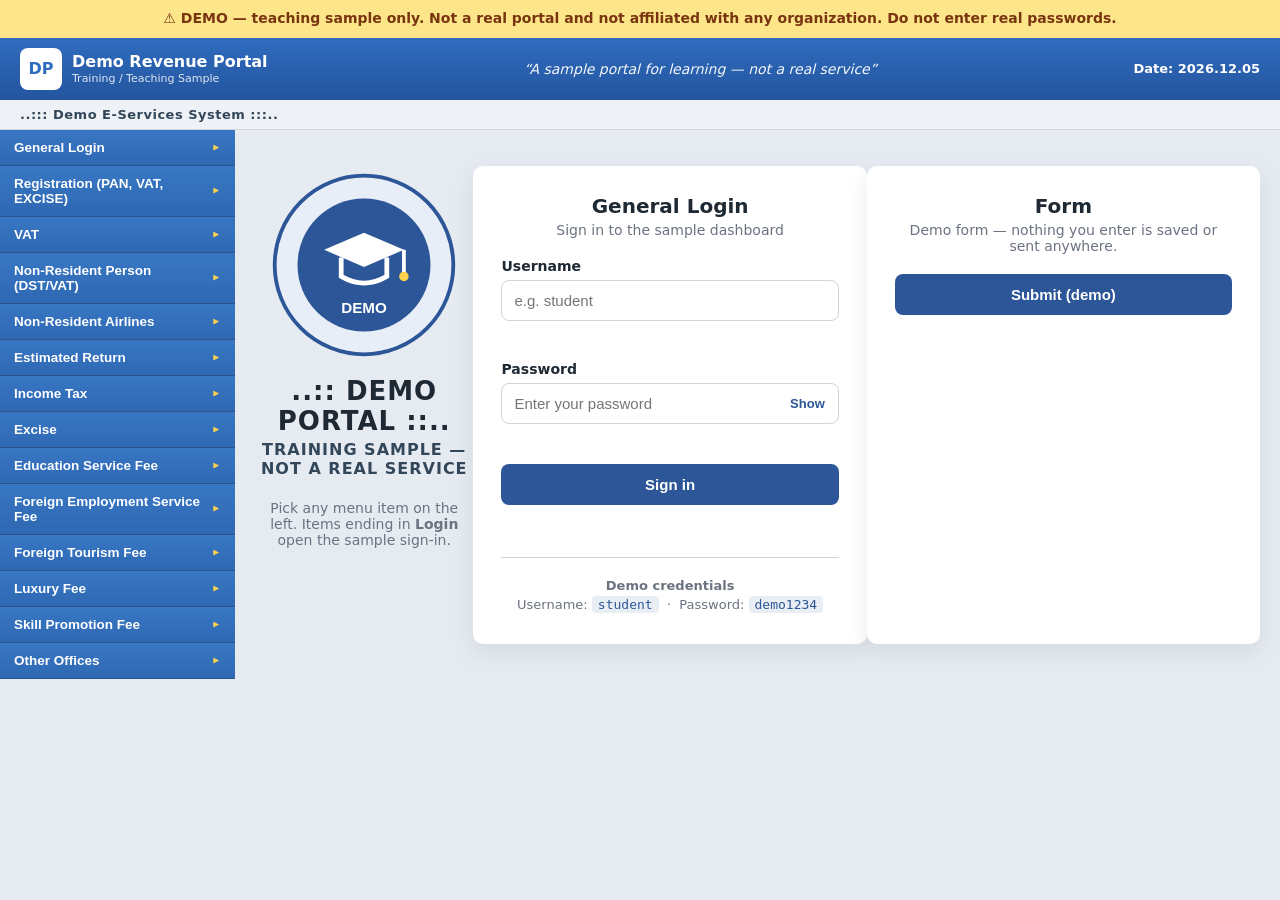
<file: index.html>
<!DOCTYPE html>
<html lang="en">
<head>
  <meta charset="UTF-8" />
  <meta name="viewport" content="width=device-width, initial-scale=1.0" />
  <title>Demo Portal — Teaching Sample</title>
  <meta name="description" content="An educational demo of an e-services portal layout for teaching students. Not affiliated with any real organization." />
  <meta name="theme-color" content="#2f6cbf" />
  <link rel="icon" href="data:image/svg+xml,%3Csvg xmlns='http://www.w3.org/2000/svg' viewBox='0 0 32 32'%3E%3Crect width='32' height='32' rx='6' fill='%232f6cbf'/%3E%3Ctext x='16' y='22' font-size='15' text-anchor='middle' fill='white' font-family='sans-serif' font-weight='bold'%3EDP%3C/text%3E%3C/svg%3E" />
  <link rel="stylesheet" href="css/styles.css" />
</head>
<body>
  <!-- DEMO BANNER: makes clear this is a teaching sample, not a real service -->
  <div class="demo-banner" role="note">
    ⚠️ DEMO — teaching sample only. Not a real portal and not affiliated with any organization. Do not enter real passwords.
  </div>

  <!-- ============ TOP HEADER (blue bar) ============ -->
  <header class="topbar">
    <button class="topbar__menu" id="menuToggle" aria-label="Toggle menu" aria-controls="sidebar" aria-expanded="false">☰</button>
    <div class="topbar__brand">
      <div class="brand-badge" aria-hidden="true">DP</div>
      <div class="brand-text">
        <strong>Demo Revenue Portal</strong>
        <span>Training / Teaching Sample</span>
      </div>
    </div>
    <div class="topbar__slogan">“A sample portal for learning — not a real service”</div>
    <div class="topbar__date" id="topDate">Date: —</div>
  </header>

  <!-- Sub header strip -->
  <div class="subbar">..::: Demo E-Services System :::..</div>

  <div class="layout">
    <!-- ============ SIDEBAR MENU ============ -->
    <nav class="sidebar" id="sidebar" aria-label="Main menu">
      <ul class="menu" id="menu"></ul>
    </nav>

    <!-- ============ MAIN CONTENT ============ -->
    <main class="content" id="content">
      <!-- Default landing view: neutral placeholder badge (replaces national emblem) -->
      <section class="welcome" id="welcomeView">
        <svg class="badge" viewBox="0 0 200 200" role="img" aria-label="Demo Portal badge">
          <circle cx="100" cy="100" r="94" fill="#e8eef7" stroke="#2c5697" stroke-width="4"/>
          <circle cx="100" cy="100" r="70" fill="#2c5697"/>
          <path d="M100 66 L142 84 L100 102 L58 84 Z" fill="#ffffff"/>
          <path d="M76 92 L76 112 Q100 126 124 112 L124 92" fill="none" stroke="#ffffff" stroke-width="5"/>
          <line x1="142" y1="84" x2="142" y2="110" stroke="#ffffff" stroke-width="4"/>
          <circle cx="142" cy="112" r="5" fill="#ffd24d"/>
          <text x="100" y="150" text-anchor="middle" font-size="16" fill="#ffffff" font-family="sans-serif" font-weight="bold">DEMO</text>
        </svg>
        <h1 class="welcome__title">..:: DEMO PORTAL ::..</h1>
        <p class="welcome__subtitle">TRAINING SAMPLE — NOT A REAL SERVICE</p>
        <p class="welcome__hint">Pick any menu item on the left. Items ending in <strong>Login</strong> open the sample sign-in.</p>
      </section>

      <!-- Login view -->
      <section class="panel" id="loginView" hidden>
        <div class="card" aria-labelledby="login-title">
          <header class="card__head">
            <h2 id="login-title" class="card__title">General Login</h2>
            <p class="card__subtitle" id="loginContext">Sign in to the sample dashboard</p>
          </header>
          <form id="loginForm" class="form" novalidate>
            <div class="field">
              <label for="username" class="field__label">Username</label>
              <input type="text" id="username" name="username" class="field__input"
                     autocomplete="username" placeholder="e.g. student" aria-describedby="username-error" />
              <p class="field__error" id="username-error" role="alert"></p>
            </div>
            <div class="field">
              <label for="password" class="field__label">Password</label>
              <div class="field__password">
                <input type="password" id="password" name="password" class="field__input"
                       autocomplete="current-password" placeholder="Enter your password" aria-describedby="password-error" />
                <button type="button" class="field__toggle" id="togglePassword" aria-label="Show password">Show</button>
              </div>
              <p class="field__error" id="password-error" role="alert"></p>
            </div>
            <button type="submit" class="btn btn--primary" id="submitBtn">Sign in</button>
            <p class="form__status" id="formStatus" role="status"></p>
          </form>
          <footer class="card__foot">
            <p class="hint"><strong>Demo credentials</strong></p>
            <p class="hint">Username: <code>student</code> &nbsp;·&nbsp; Password: <code>demo1234</code></p>
          </footer>
        </div>
      </section>

      <!-- Dynamic form view (built by JavaScript for each menu item) -->
      <section class="panel" id="formView" hidden>
        <div class="card card--wide">
          <header class="card__head">
            <h2 class="card__title" id="formTitle">Form</h2>
            <p class="card__subtitle">Demo form — nothing you enter is saved or sent anywhere.</p>
          </header>
          <form id="dynForm" class="form" novalidate>
            <div id="formFields"></div>
            <button type="submit" class="btn btn--primary">Submit (demo)</button>
            <p class="form__status" id="dynStatus" role="status"></p>
          </form>
        </div>
      </section>
    </main>
  </div>

  <script src="js/app.js"></script>
</body>
</html>
</file>
<file: css/styles.css>
/* =============================================================
   Demo Portal — teaching stylesheet
   Colors matched to the reference portal screenshot:
   - blue top bar
   - bright-blue menu section headers
   - dark-navy submenus with small page icons
   Plain CSS, commented for students.
   ============================================================= */

:root {
  --bg: #e6ebf2;

  /* Blues sampled to match the reference screenshot */
  --top-blue: #2f6cbf;
  --top-blue-2: #24559e;
  --sec-blue: #3877c4;       /* menu section header */
  --sec-blue-2: #2f68b3;
  --sec-hover: #2a5ea6;
  --sub-navy: #103c78;       /* expanded submenu background */
  --sub-hover: #1b4f96;

  --subbar: #eef1f5;
  --card-bg: #ffffff;
  --text: #1f2933;
  --muted: #6b7280;
  --primary: #2c5697;
  --primary-dark: #24487f;
  --caret: #ffd24d;          /* yellow caret */
  --border: #d1d5db;
  --error: #dc2626;
  --success: #16a34a;
  --radius: 10px;
  --shadow: 0 8px 24px rgba(0, 0, 0, 0.08);
}

* { box-sizing: border-box; }

body {
  margin: 0;
  font-family: system-ui, -apple-system, "Segoe UI", Roboto, sans-serif;
  background: var(--bg);
  color: var(--text);
  min-height: 100vh;
}

/* ---- Demo warning banner ---- */
.demo-banner {
  background: #fde68a;
  color: #78350f;
  text-align: center;
  padding: 9px 16px;
  font-size: 14px;
  font-weight: 600;
  line-height: 1.4;
}

/* ---- Top blue header bar ---- */
.topbar {
  display: flex;
  align-items: center;
  gap: 16px;
  background: linear-gradient(180deg, var(--top-blue), var(--top-blue-2));
  color: #ffffff;
  padding: 10px 20px;
}
.topbar__menu {
  display: none;                 /* only shown on small screens */
  background: rgba(255, 255, 255, 0.15);
  color: #fff;
  border: none;
  border-radius: 6px;
  font-size: 18px;
  padding: 4px 10px;
  cursor: pointer;
}
.topbar__brand { display: flex; align-items: center; gap: 10px; }
.brand-badge {
  width: 42px; height: 42px;
  border-radius: 8px;
  background: #ffffff;
  color: var(--top-blue);
  font-weight: 800;
  font-size: 16px;
  display: flex; align-items: center; justify-content: center;
}
.brand-text { display: flex; flex-direction: column; line-height: 1.2; }
.brand-text strong { font-size: 16px; }
.brand-text span { font-size: 11px; opacity: 0.85; }

.topbar__slogan {
  flex: 1;
  text-align: center;
  font-style: italic;
  font-size: 14px;
  opacity: 0.95;
}
.topbar__date { font-size: 13px; font-weight: 700; white-space: nowrap; }

/* ---- Sub header strip ---- */
.subbar {
  background: var(--subbar);
  border-bottom: 1px solid var(--border);
  padding: 7px 20px;
  font-size: 13px;
  font-weight: 700;
  color: #33475b;
  letter-spacing: 0.5px;
}

/* ---- Layout: sidebar + content ---- */
.layout { display: flex; align-items: flex-start; }

/* ---- Sidebar ---- */
.sidebar { width: 235px; flex-shrink: 0; background: var(--sub-navy); }
.menu { list-style: none; margin: 0; padding: 0; }
.menu__item { border-bottom: 1px solid rgba(255, 255, 255, 0.12); }

/* Section header (bright blue bar) */
.menu__button {
  width: 100%;
  display: flex;
  align-items: center;
  justify-content: space-between;
  gap: 8px;
  background: linear-gradient(180deg, var(--sec-blue), var(--sec-blue-2));
  border: none;
  color: #ffffff;
  font-size: 13.5px;
  font-weight: 700;
  text-align: left;
  padding: 10px 14px;
  cursor: pointer;
}
.menu__button:hover { background: var(--sec-hover); }
.menu__button .caret { color: var(--caret); font-size: 10px; transition: transform 0.15s; }
.menu__button[aria-expanded="false"] .caret { transform: rotate(-90deg); }

/* Submenu (dark navy) */
.submenu { list-style: none; margin: 0; padding: 4px 0; background: var(--sub-navy); }
.submenu a {
  display: flex;
  align-items: flex-start;
  gap: 8px;
  color: #eaf0fb;
  text-decoration: none;
  font-size: 12.5px;
  font-weight: 600;
  padding: 7px 14px 7px 16px;
  line-height: 1.3;
}
.submenu a:hover { background: var(--sub-hover); color: #fff; }
/* small page icon before each sub-link */
.submenu a::before {
  content: "";
  flex-shrink: 0;
  margin-top: 1px;
  width: 12px; height: 14px;
  background: url("data:image/svg+xml,%3Csvg xmlns='http://www.w3.org/2000/svg' width='12' height='14'%3E%3Cpath d='M2 1h5l3 3v9H2z' fill='%23d7e2f4' stroke='%23ffffff' stroke-width='0.5'/%3E%3Cpath d='M7 1v3h3' fill='none' stroke='%23ffffff' stroke-width='0.5'/%3E%3C/svg%3E") no-repeat center;
}

/* ---- Main content ---- */
.content { flex: 1; padding: 28px 20px; display: flex; justify-content: center; min-height: 60vh; }

/* Welcome view */
.welcome { text-align: center; padding-top: 12px; max-width: 560px; }
.badge { width: 190px; height: 190px; }
.welcome__title { margin: 12px 0 4px; font-size: 26px; letter-spacing: 1px; color: #1f2933; }
.welcome__subtitle { margin: 0; font-size: 16px; font-weight: 700; color: #33475b; letter-spacing: 1px; }
.welcome__hint { margin-top: 22px; color: var(--muted); font-size: 14px; }

/* Panels */
.panel { width: 100%; display: flex; justify-content: center; padding-top: 8px; }

/* Card */
.card {
  background: var(--card-bg);
  width: 100%;
  max-width: 400px;
  border-radius: var(--radius);
  box-shadow: var(--shadow);
  padding: 28px;
}
.card__head { text-align: center; margin-bottom: 20px; }
.card__title { margin: 0 0 4px; font-size: 20px; }
.card__subtitle { margin: 0; color: var(--muted); font-size: 14px; }

/* Form fields */
.field { margin-bottom: 18px; }
.field__label { display: block; margin-bottom: 6px; font-size: 14px; font-weight: 600; }
.field__input {
  width: 100%;
  padding: 11px 12px;
  border: 1px solid var(--border);
  border-radius: 8px;
  font-size: 15px;
  background: var(--card-bg);
  color: var(--text);
  transition: border-color 0.15s, box-shadow 0.15s;
}
.field__input:focus { outline: none; border-color: var(--primary); box-shadow: 0 0 0 3px rgba(44, 86, 151, 0.15); }
.field__input.is-invalid { border-color: var(--error); }
.field__password { position: relative; }
.field__password .field__input { padding-right: 64px; }
.field__toggle {
  position: absolute; right: 8px; top: 50%; transform: translateY(-50%);
  border: none; background: transparent; color: var(--primary);
  font-size: 13px; font-weight: 600; cursor: pointer; padding: 4px 6px;
}
.field__error { margin: 6px 0 0; min-height: 16px; color: var(--error); font-size: 13px; }

/* Buttons */
.btn { width: 100%; padding: 12px; border: none; border-radius: 8px; font-size: 15px; font-weight: 600; cursor: pointer; transition: background 0.15s; }
.btn--primary { background: var(--primary); color: #fff; }
.btn--primary:hover { background: var(--primary-dark); }
.btn--primary:disabled { opacity: 0.6; cursor: not-allowed; }
.form__status { margin: 14px 0 0; text-align: center; font-size: 14px; min-height: 18px; }
.form__status.is-error { color: var(--error); }
.form__status.is-success { color: var(--success); }

/* Footer with demo credentials */
.card__foot { margin-top: 20px; padding-top: 16px; border-top: 1px solid var(--border); text-align: center; }
.hint { margin: 4px 0; font-size: 13px; color: var(--muted); }
code { background: rgba(44, 86, 151, 0.1); color: var(--primary); padding: 1px 6px; border-radius: 4px; font-family: ui-monospace, "SF Mono", Menlo, monospace; }

/* ---- Responsive ---- */
@media (max-width: 760px) {
  .topbar__menu { display: inline-block; }
  .topbar__slogan { display: none; }
  .layout { flex-direction: column; }
  .sidebar { width: 100%; display: none; }
  .sidebar.is-open { display: block; }
  .content { padding: 20px 16px; }
}

/* ---- Dynamic forms (built by JavaScript) ---- */
.card--wide { max-width: 640px; }
.form-grid { display: grid; grid-template-columns: 1fr 1fr; gap: 0 16px; }
.field--full { grid-column: 1 / -1; }
.field__label .req { color: var(--error); }

/* Make select and textarea share the input styling */
select.field__input { appearance: auto; height: 42px; }
textarea.field__input { resize: vertical; min-height: 74px; font-family: inherit; }

@media (max-width: 560px) {
  .form-grid { grid-template-columns: 1fr; }
}
</file>
<file: css/dashboard.css>
/* =============================================================
   Demo Portal — dashboard (after-login) styles
   Reuses the color variables from styles.css.
   Layout: light tree sidebar + content with info, action links,
   a notice, and a Non-Filer/Outstanding section.
   ============================================================= */

/* Breadcrumb + dashboard sub bar */
.breadcrumb {
  background: #dfe6ef;
  color: #33475b;
  font-size: 12.5px;
  padding: 6px 18px;
  border-bottom: 1px solid var(--border);
}
.subbar--dash { background: #2f68b3; color: #fff; border-bottom: none; }

/* ---- Left tree sidebar (light) ---- */
.tree-side {
  width: 250px;
  flex-shrink: 0;
  background: #fbfcfe;
  border-right: 1px solid var(--border);
  min-height: 70vh;
  padding-bottom: 16px;
}
.tree-side__title {
  background: #2f68b3;
  color: #fff;
  font-size: 13px;
  font-weight: 700;
  padding: 7px 14px;
}
.tree { list-style: none; margin: 8px 0; padding: 0; font-size: 13px; }
.tree li { list-style: none; }

.tree__node {
  display: flex;
  align-items: center;
  gap: 6px;
  padding: 4px 10px;
  cursor: pointer;
  color: #23405f;
  user-select: none;
}
.tree__node:hover { background: #eaf1fb; }
.tree__node:focus-visible { outline: 2px solid #2f68b3; outline-offset: -2px; }
.tree__toggle { width: 12px; text-align: center; color: #6b7280; font-size: 11px; }
.tree__icon { color: #e0a92e; }              /* folder color */
.tree__leaf .tree__icon { color: #7c93b5; }  /* page color */
.tree__children { list-style: none; margin: 0; padding-left: 18px; }
.tree__node--active { background: #d5e6fb; font-weight: 600; }

.btn-clear {
  display: block;
  margin: 10px auto 0;
  background: #eef1f5;
  border: 1px solid var(--border);
  border-radius: 5px;
  padding: 5px 14px;
  font-size: 12.5px;
  cursor: pointer;
  color: #33475b;
}
.btn-clear:hover { background: #e2e8f0; }

/* ---- Main dashboard content ---- */
.dash { flex: 1; padding: 18px 22px; min-width: 0; }

.dash__actions { display: flex; gap: 12px; margin-bottom: 16px; }
.btn-amber {
  background: #fbe8c6;
  border: 1px solid #e6c485;
  color: #8a5a1a;
  font-weight: 700;
  font-size: 14px;
  padding: 8px 16px;
  border-radius: 4px;
  cursor: pointer;
}
.btn-amber:hover { background: #f7dca6; }
.btn-amber--sm { font-size: 12.5px; padding: 5px 10px; }

/* Taxpayer info */
.dash__info { border-bottom: 1px solid var(--border); padding-bottom: 14px; margin-bottom: 14px; }
.dash__info .row { display: flex; gap: 10px; font-size: 14px; margin: 6px 0; }
.row__label { font-weight: 700; min-width: 110px; color: #1f2933; }

/* Action links */
.dash__links {
  display: flex;
  flex-wrap: wrap;
  gap: 4px 14px;
  padding: 4px 0 16px;
  border-bottom: 1px solid var(--border);
  margin-bottom: 16px;
  line-height: 1.9;
}
.dash__links a {
  color: #c0392b;
  font-weight: 700;
  font-size: 13.5px;
  text-decoration: none;
  cursor: pointer;
}
.dash__links a:hover { text-decoration: underline; }
.dash__links .sep { color: #b0b7c0; }

/* Action panel */
.actionpanel { border: 1px solid var(--border); border-radius: 6px; margin-bottom: 18px; overflow: hidden; }
.actionpanel__body { padding: 14px; font-size: 13.5px; background: #fff; }

/* Section blocks */
.dash__block { margin-bottom: 20px; }
.section-head {
  background: #eef1f5;
  border: 1px solid var(--border);
  border-left: 4px solid #2f68b3;
  font-weight: 700;
  font-size: 13.5px;
  padding: 7px 12px;
  color: #23405f;
}
.notice-box {
  border: 1px solid #b7c6dc;
  background: #eaf2fb;
  color: #23405f;
  font-size: 13.5px;
  padding: 12px 14px;
  margin-top: 10px;
  border-radius: 4px;
}
.indicative { color: #c0392b; font-size: 13.5px; margin: 8px 0 12px; }

/* Two-column Non Filer / Outstanding */
.twocol { display: grid; grid-template-columns: 1fr 1fr; gap: 16px; }
.panelbox { border: 1px solid var(--border); border-radius: 6px; background: #fff; }
.panelbox__head { background: #f5f7fa; border-bottom: 1px solid var(--border); padding: 7px 12px; font-weight: 700; font-size: 13px; }
.panelbox__area { width: 100%; border: none; padding: 12px; min-height: 130px; font-family: inherit; font-size: 13px; resize: vertical; background: #fff; color: var(--text); }
.out-row { display: flex; align-items: center; gap: 10px; padding: 10px 12px; }
.out-row label { min-width: 110px; font-size: 13px; font-weight: 600; }
.out-row input { flex: 1; padding: 7px 10px; border: 1px solid var(--border); border-radius: 5px; background: #f7f9fc; }

/* Small toast for demo actions */
.toast {
  position: fixed;
  right: 20px;
  bottom: 20px;
  background: #23405f;
  color: #fff;
  padding: 12px 18px;
  border-radius: 8px;
  font-size: 14px;
  box-shadow: 0 8px 24px rgba(0,0,0,0.2);
  opacity: 0;
  transform: translateY(10px);
  transition: opacity .2s, transform .2s;
  z-index: 50;
}
.toast.show { opacity: 1; transform: translateY(0); }

@media (max-width: 760px) {
  .tree-side { width: 100%; display: none; }
  .tree-side.is-open { display: block; }
  .twocol { grid-template-columns: 1fr; }
}
</file>
